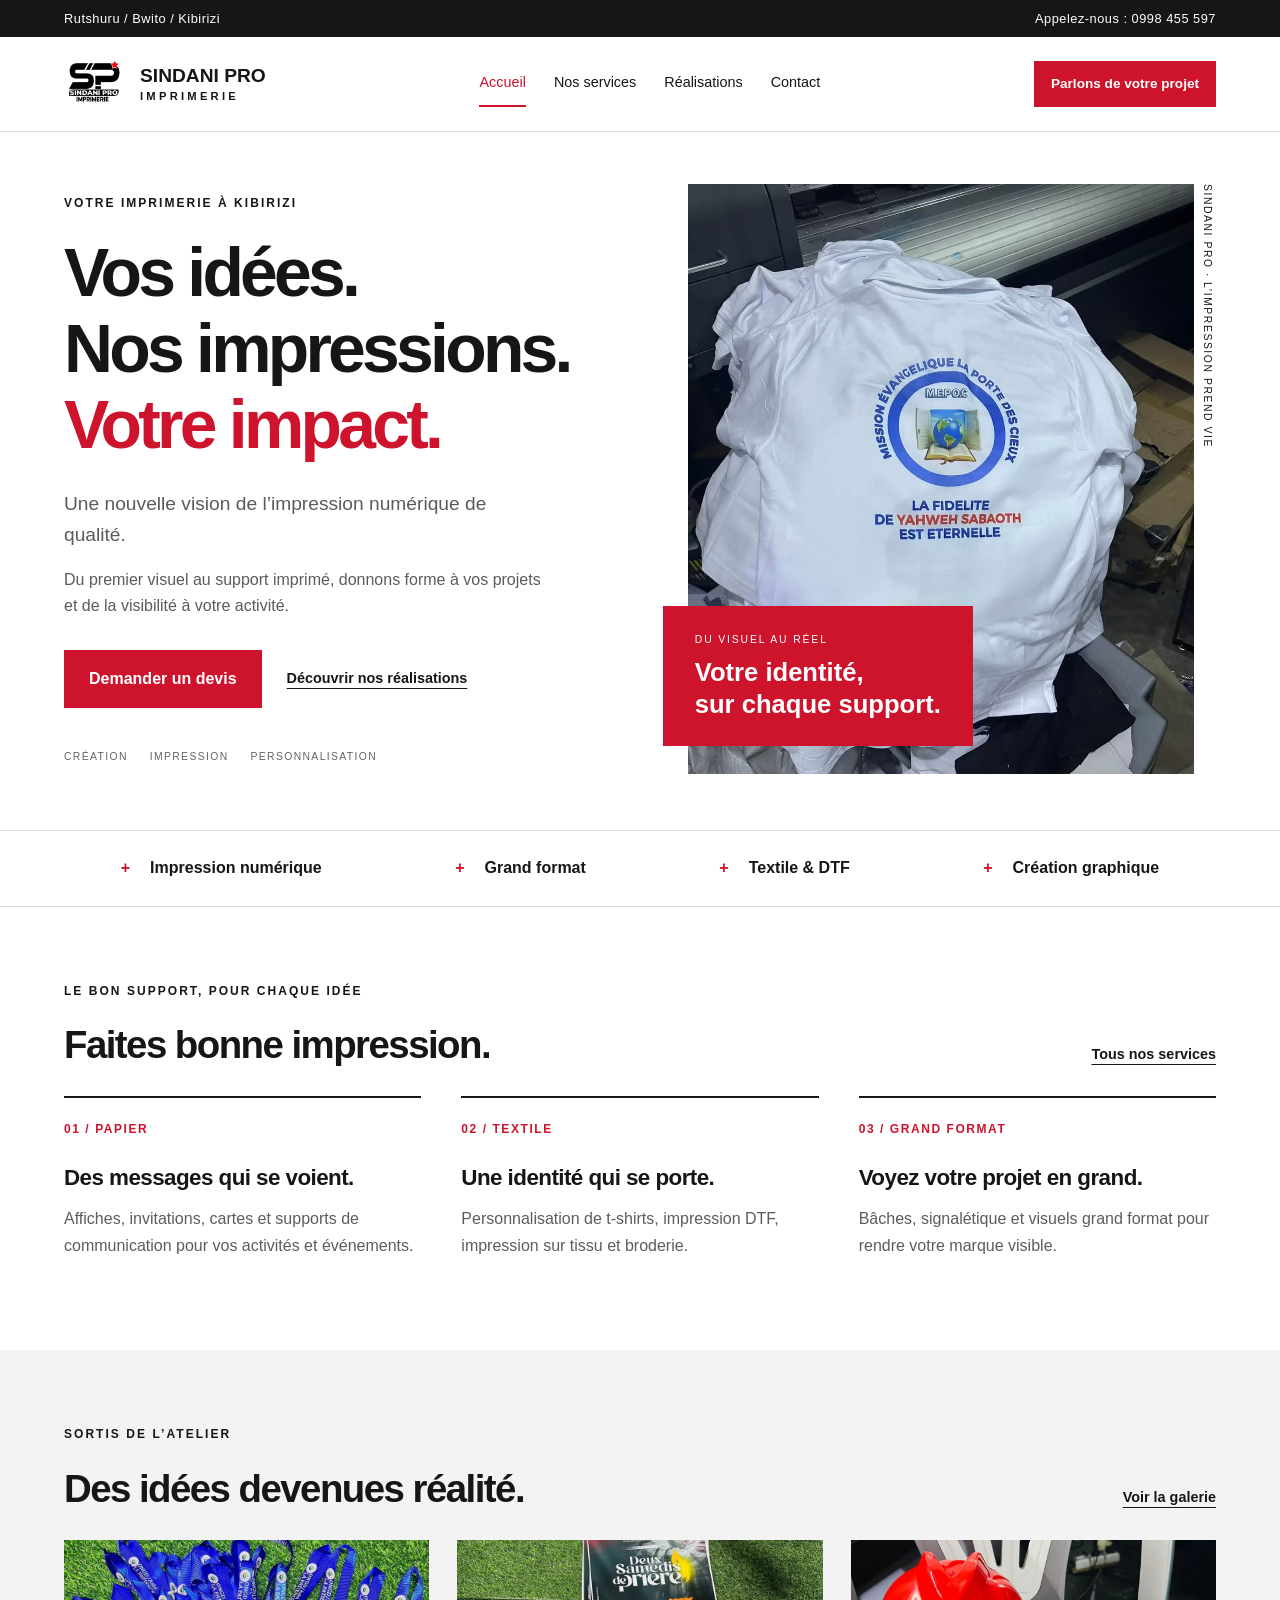
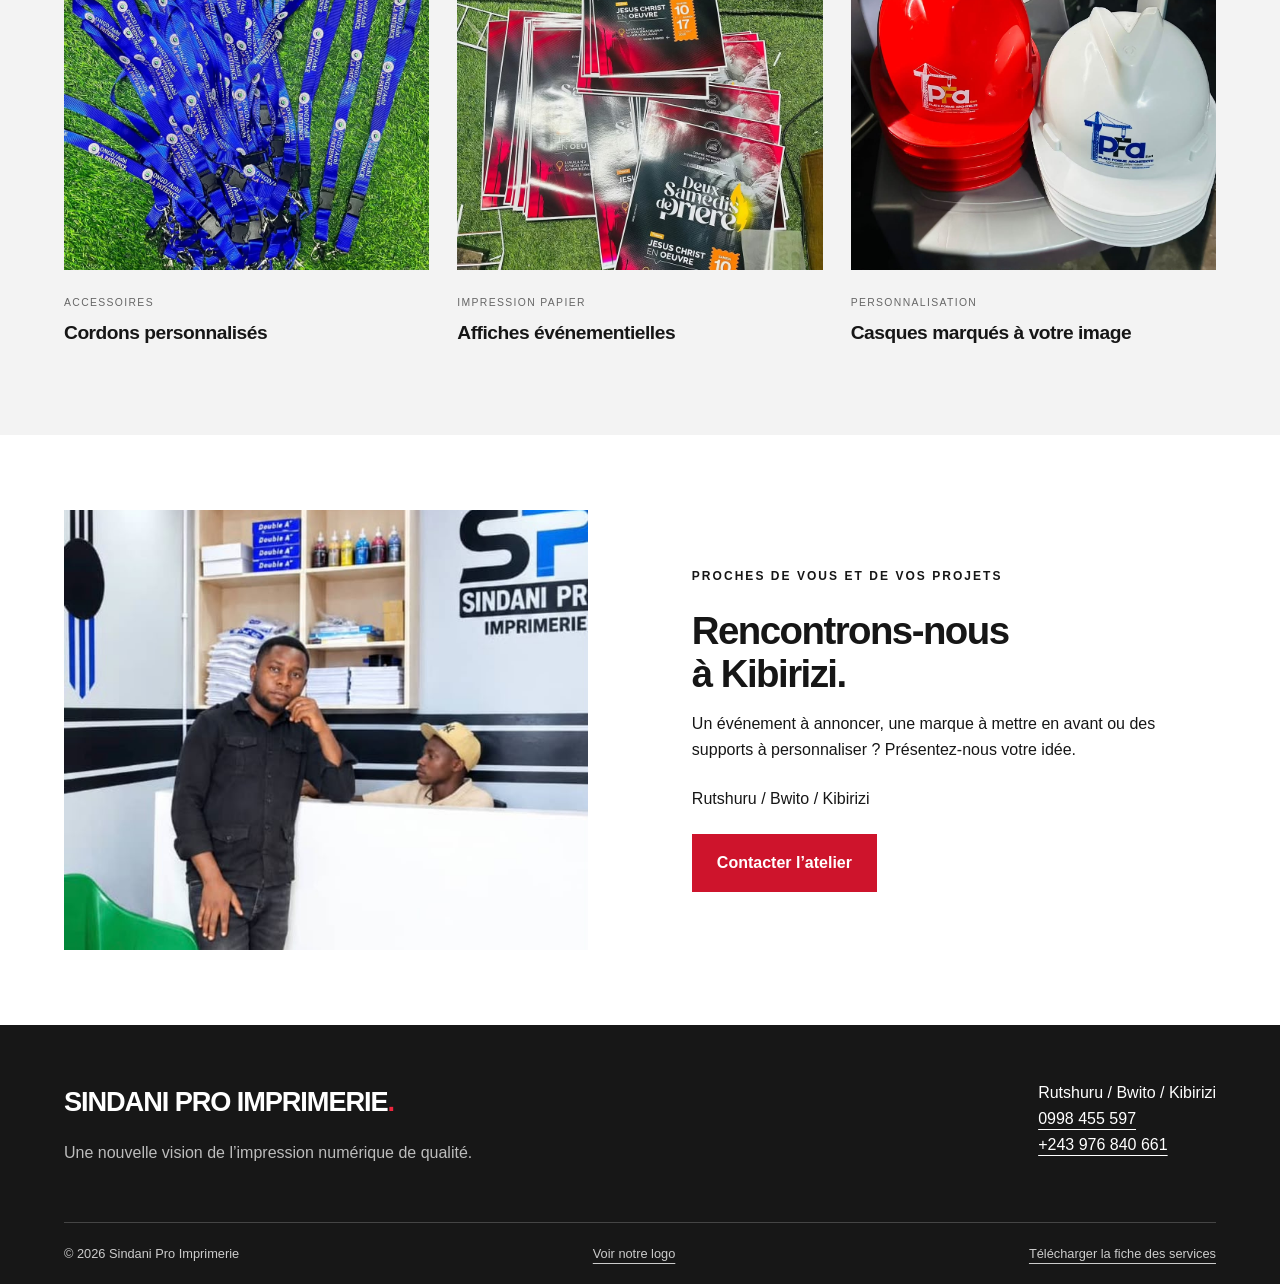
<file: index.html>
<!DOCTYPE html><html lang="fr"><head><meta charset="UTF-8"><meta name="viewport" content="width=device-width, initial-scale=1"><meta name="description" content="Sindani Pro Imprimerie à Kibirizi : impression numérique, grand format, textiles et objets personnalisés. Une nouvelle vision de l’impression numérique de qualité."><title>Accueil | Sindani Pro Imprimerie</title><link rel="icon" href="logo.jpg"><link rel="stylesheet" href="style.css"></head><body><a class="skip" href="#contenu">Aller au contenu</a><div class="topline"><span>Rutshuru / Bwito / Kibirizi</span><a href="tel:+243998455597">Appelez-nous : 0998 455 597</a></div><header class="header"><a class="brand" href="index.html" aria-label="Sindani Pro Imprimerie — Accueil"><img src="logo.jpg" alt="Logo Sindani Pro Imprimerie" width="80" height="80"><span>SINDANI PRO<small>IMPRIMERIE</small></span></a><nav aria-label="Navigation principale"><a href="index.html" aria-current="page">Accueil</a><a href="services.html" >Nos services</a><a href="realisations.html" >Réalisations</a><a href="contact.html" >Contact</a></nav><a class="button small" href="contact.html#devis">Parlons de votre projet</a></header><main id="contenu"><section class="hero"><div class="hero-copy"><p class="eyebrow">VOTRE IMPRIMERIE À KIBIRIZI</p><h1>Vos idées.<br>Nos impressions.<br><em>Votre impact.</em></h1><p class="lead">Une nouvelle vision de l’impression numérique de qualité.</p><p>Du premier visuel au support imprimé, donnons forme à vos projets et de la visibilité à votre activité.</p><div class="actions"><a class="button" href="contact.html#devis">Demander un devis</a><a class="text-link" href="realisations.html">Découvrir nos réalisations</a></div><div class="hero-note"><span>CRÉATION</span><span>IMPRESSION</span><span>PERSONNALISATION</span></div></div><div class="hero-visual"><img src="textiles.jpg" alt="T-shirts blancs personnalisés dans notre atelier" width="960" height="1280"><div class="image-label"><span>DU VISUEL AU RÉEL</span><strong>Votre identité,<br>sur chaque support.</strong></div><span class="vertical-label">SINDANI PRO · L’IMPRESSION PREND VIE</span></div></section><div class="service-strip"><span>Impression numérique</span><span>Grand format</span><span>Textile & DTF</span><span>Création graphique</span></div><section class="section"><div class="section-heading"><div><p class="eyebrow">LE BON SUPPORT, POUR CHAQUE IDÉE</p><h2>Faites bonne impression.</h2></div><a class="text-link" href="services.html">Tous nos services</a></div><div class="service-grid"><article><span class="number">01 / PAPIER</span><h3>Des messages qui se voient.</h3><p>Affiches, invitations, cartes et supports de communication pour vos activités et événements.</p></article><article><span class="number">02 / TEXTILE</span><h3>Une identité qui se porte.</h3><p>Personnalisation de t-shirts, impression DTF, impression sur tissu et broderie.</p></article><article><span class="number">03 / GRAND FORMAT</span><h3>Voyez votre projet en grand.</h3><p>Bâches, signalétique et visuels grand format pour rendre votre marque visible.</p></article></div></section><section class="section projects-section"><div class="section-heading"><div><p class="eyebrow">SORTIS DE L’ATELIER</p><h2>Des idées devenues réalité.</h2></div><a class="text-link" href="realisations.html">Voir la galerie</a></div><div class="gallery"><figure class="project"><a href="cordons.jpg" target="_blank" rel="noopener" aria-label="Agrandir : Cordons personnalisés"><img src="cordons.jpg" alt="Cordons personnalisés" loading="lazy" width="960" height="1280"></a><figcaption><span>ACCESSOIRES</span><h3>Cordons personnalisés</h3></figcaption></figure><figure class="project"><a href="affiches.jpg" target="_blank" rel="noopener" aria-label="Agrandir : Affiches événementielles"><img src="affiches.jpg" alt="Affiches événementielles" loading="lazy" width="960" height="1280"></a><figcaption><span>IMPRESSION PAPIER</span><h3>Affiches événementielles</h3></figcaption></figure><figure class="project"><a href="casques.jpg" target="_blank" rel="noopener" aria-label="Agrandir : Casques marqués à votre image"><img src="casques.jpg" alt="Casques marqués à votre image" loading="lazy" width="960" height="1280"></a><figcaption><span>PERSONNALISATION</span><h3>Casques marqués à votre image</h3></figcaption></figure></div></section><section class="atelier section"><img src="atelier.jpg" alt="Accueil de l’atelier Sindani Pro Imprimerie" loading="lazy" width="760" height="1280"><div><p class="eyebrow">PROCHES DE VOUS ET DE VOS PROJETS</p><h2>Rencontrons-nous<br>à Kibirizi.</h2><p>Un événement à annoncer, une marque à mettre en avant ou des supports à personnaliser ? Présentez-nous votre idée.</p><address>Rutshuru / Bwito / Kibirizi</address><a class="button" href="contact.html">Contacter l’atelier</a></div></section></main><footer><div class="footer-top"><div><strong>SINDANI PRO IMPRIMERIE<span class="red">.</span></strong><p>Une nouvelle vision de l’impression numérique de qualité.</p></div><address>Rutshuru / Bwito / Kibirizi<br><a href="tel:+243998455597">0998 455 597</a><br><a href="tel:+243976840661">+243 976 840 661</a></address></div><div class="footer-bottom"><span>© 2026 Sindani Pro Imprimerie</span><a href="logo.jpg">Voir notre logo</a><a href="fiche-services.txt" download>Télécharger la fiche des services</a></div></footer></body></html>
</file>
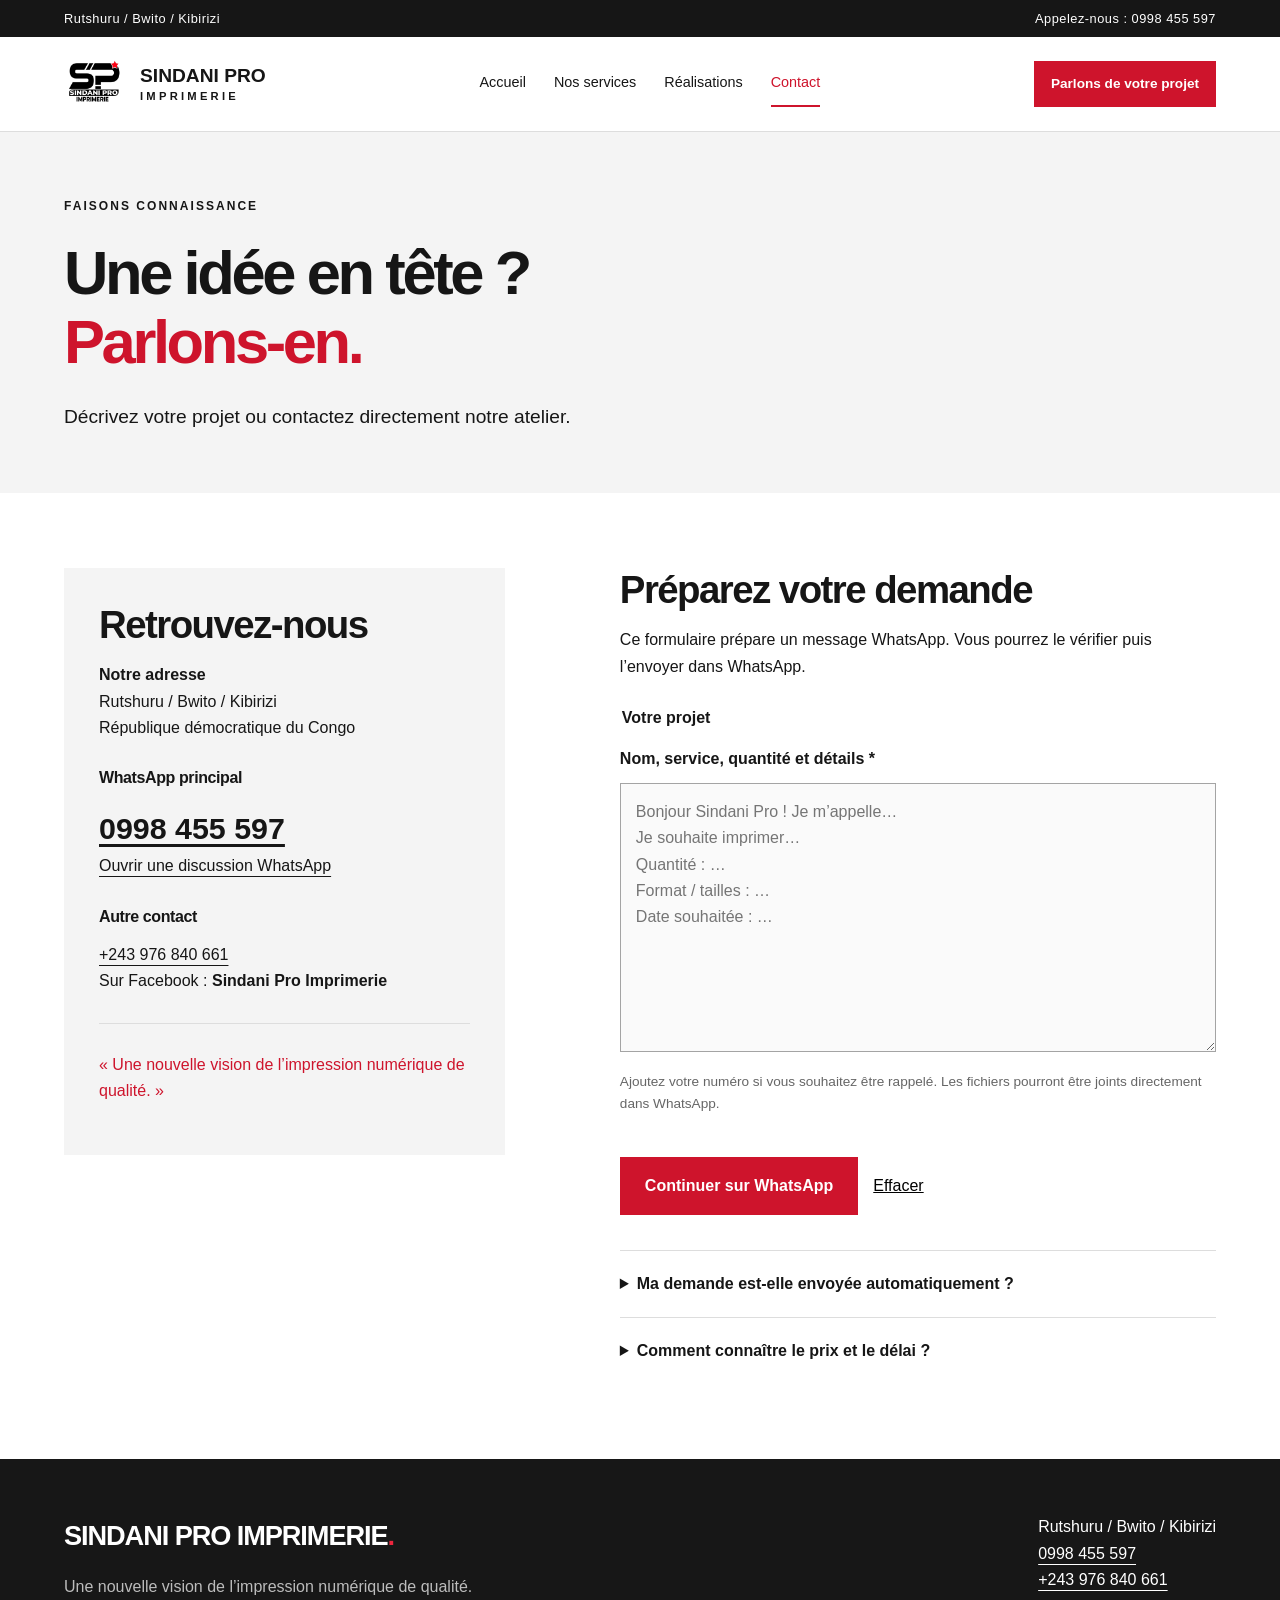
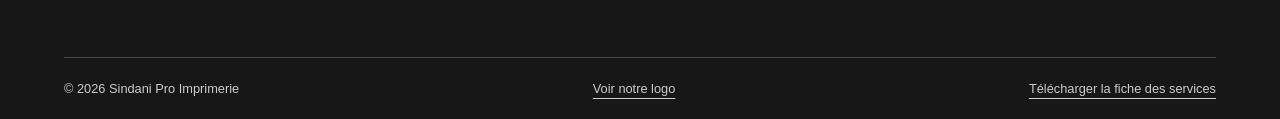
<file: contact.html>
<!DOCTYPE html><html lang="fr"><head><meta charset="UTF-8"><meta name="viewport" content="width=device-width, initial-scale=1"><meta name="description" content="Sindani Pro Imprimerie à Kibirizi : impression numérique, grand format, textiles et objets personnalisés. Une nouvelle vision de l’impression numérique de qualité."><title>Contact et devis | Sindani Pro Imprimerie</title><link rel="icon" href="logo.jpg"><link rel="stylesheet" href="style.css"></head><body><a class="skip" href="#contenu">Aller au contenu</a><div class="topline"><span>Rutshuru / Bwito / Kibirizi</span><a href="tel:+243998455597">Appelez-nous : 0998 455 597</a></div><header class="header"><a class="brand" href="index.html" aria-label="Sindani Pro Imprimerie — Accueil"><img src="logo.jpg" alt="Logo Sindani Pro Imprimerie" width="80" height="80"><span>SINDANI PRO<small>IMPRIMERIE</small></span></a><nav aria-label="Navigation principale"><a href="index.html" >Accueil</a><a href="services.html" >Nos services</a><a href="realisations.html" >Réalisations</a><a href="contact.html" aria-current="page">Contact</a></nav><a class="button small" href="contact.html#devis">Parlons de votre projet</a></header><main id="contenu"><section class="page-intro"><p class="eyebrow">FAISONS CONNAISSANCE</p><h1>Une idée en tête ?<br><em>Parlons-en.</em></h1><p class="lead">Décrivez votre projet ou contactez directement notre atelier.</p></section><section class="section contact-layout"><aside><h2>Retrouvez-nous</h2><address><strong>Notre adresse</strong><p>Rutshuru / Bwito / Kibirizi<br>République démocratique du Congo</p></address><h3>WhatsApp principal</h3><a class="contact-number" href="https://wa.me/243998455597">0998 455 597</a><p><a href="https://wa.me/243998455597">Ouvrir une discussion WhatsApp</a></p><h3>Autre contact</h3><a href="https://wa.me/243976840661">+243 976 840 661</a><p>Sur Facebook : <strong>Sindani Pro Imprimerie</strong></p><hr><p><em>« Une nouvelle vision de l’impression numérique de qualité. »</em></p></aside><div id="devis"><h2>Préparez votre demande</h2><p>Ce formulaire prépare un message WhatsApp. Vous pourrez le vérifier puis l’envoyer dans WhatsApp.</p><form action="https://wa.me/243998455597" method="get"><fieldset><legend>Votre projet</legend><label for="message">Nom, service, quantité et détails <span aria-hidden="true">*</span></label><textarea id="message" name="text" rows="9" required minlength="10" placeholder="Bonjour Sindani Pro ! Je m’appelle…&#10;Je souhaite imprimer…&#10;Quantité : …&#10;Format / tailles : …&#10;Date souhaitée : …"></textarea><p class="hint">Ajoutez votre numéro si vous souhaitez être rappelé. Les fichiers pourront être joints directement dans WhatsApp.</p></fieldset><button class="button" type="submit">Continuer sur WhatsApp</button><button class="reset" type="reset">Effacer</button></form><details><summary>Ma demande est-elle envoyée automatiquement ?</summary><p>Non. Vous devez appuyer sur « Envoyer » dans WhatsApp. Aucun message n’est enregistré par ce site.</p></details><details><summary>Comment connaître le prix et le délai ?</summary><p>Ils dépendent du support, des dimensions et de la quantité. Contactez l’atelier pour obtenir un devis adapté.</p></details></div></section></main><footer><div class="footer-top"><div><strong>SINDANI PRO IMPRIMERIE<span class="red">.</span></strong><p>Une nouvelle vision de l’impression numérique de qualité.</p></div><address>Rutshuru / Bwito / Kibirizi<br><a href="tel:+243998455597">0998 455 597</a><br><a href="tel:+243976840661">+243 976 840 661</a></address></div><div class="footer-bottom"><span>© 2026 Sindani Pro Imprimerie</span><a href="logo.jpg">Voir notre logo</a><a href="fiche-services.txt" download>Télécharger la fiche des services</a></div></footer></body></html>
</file>
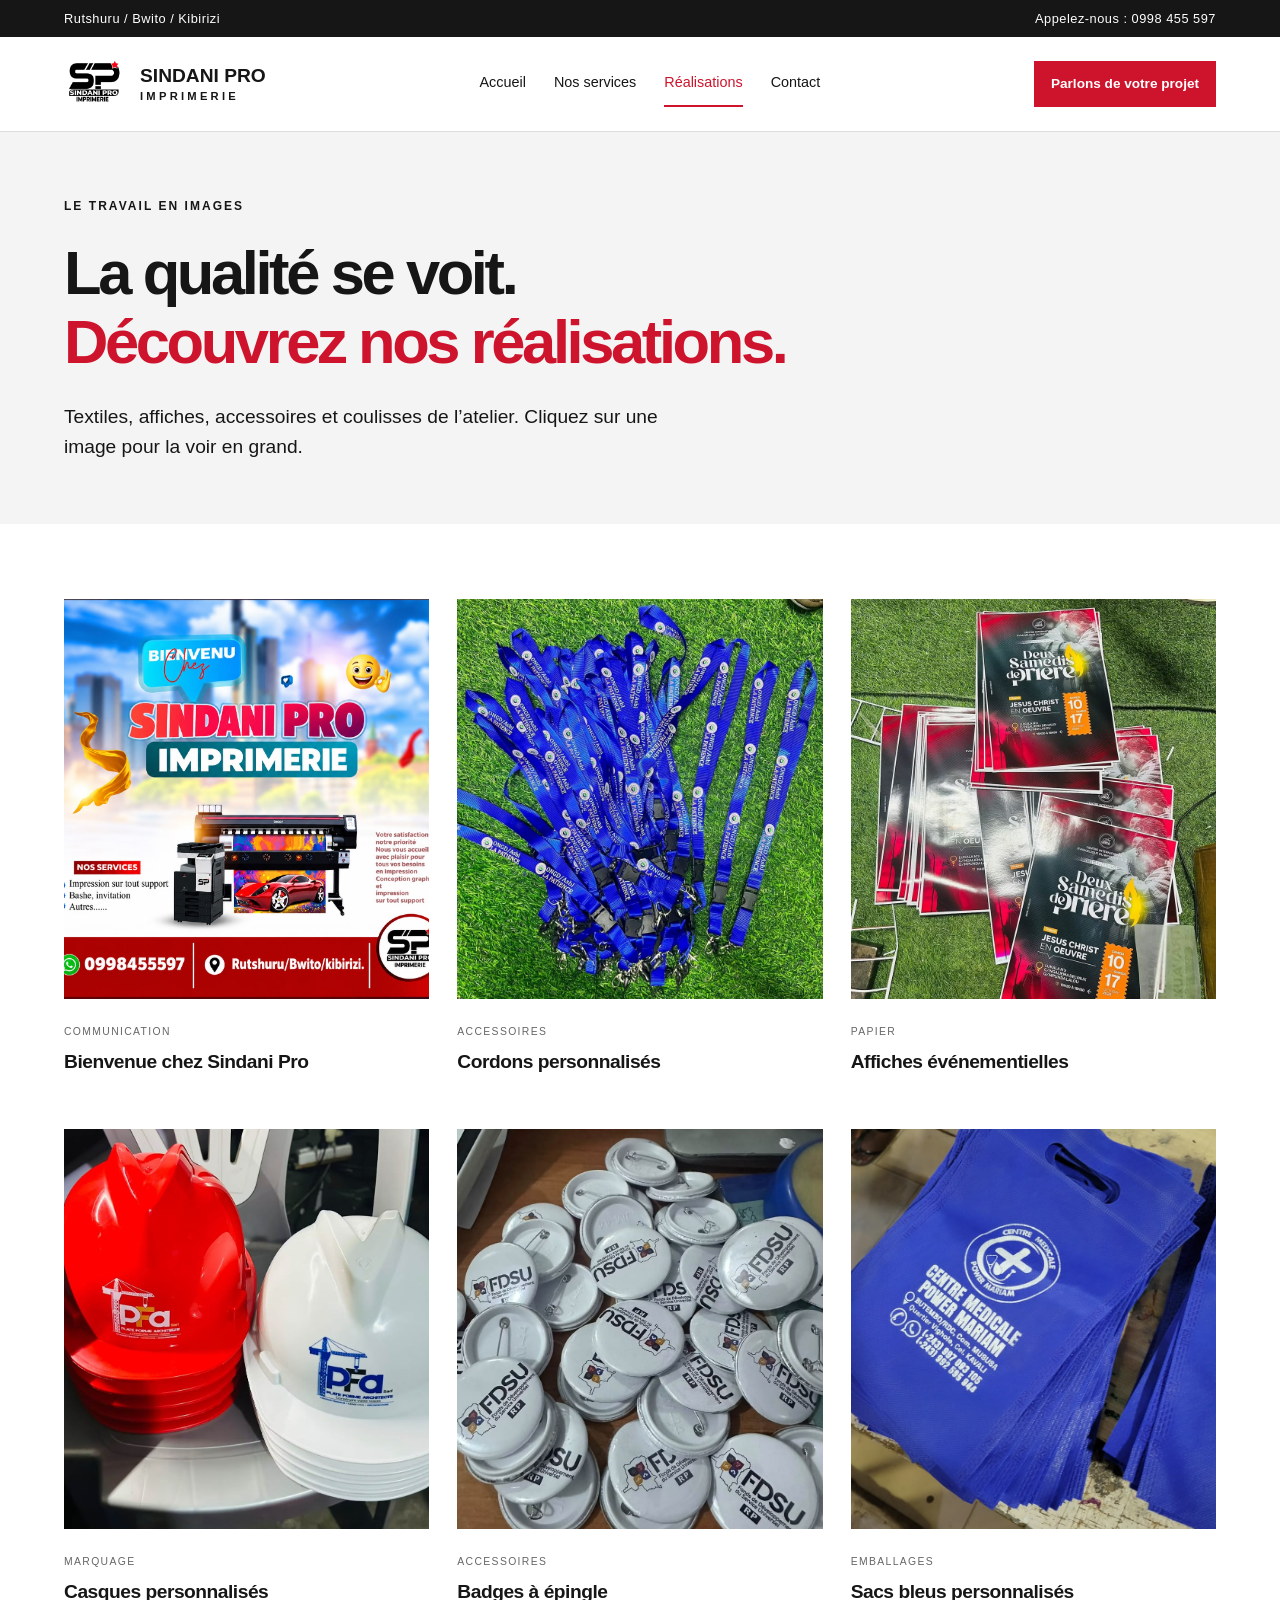
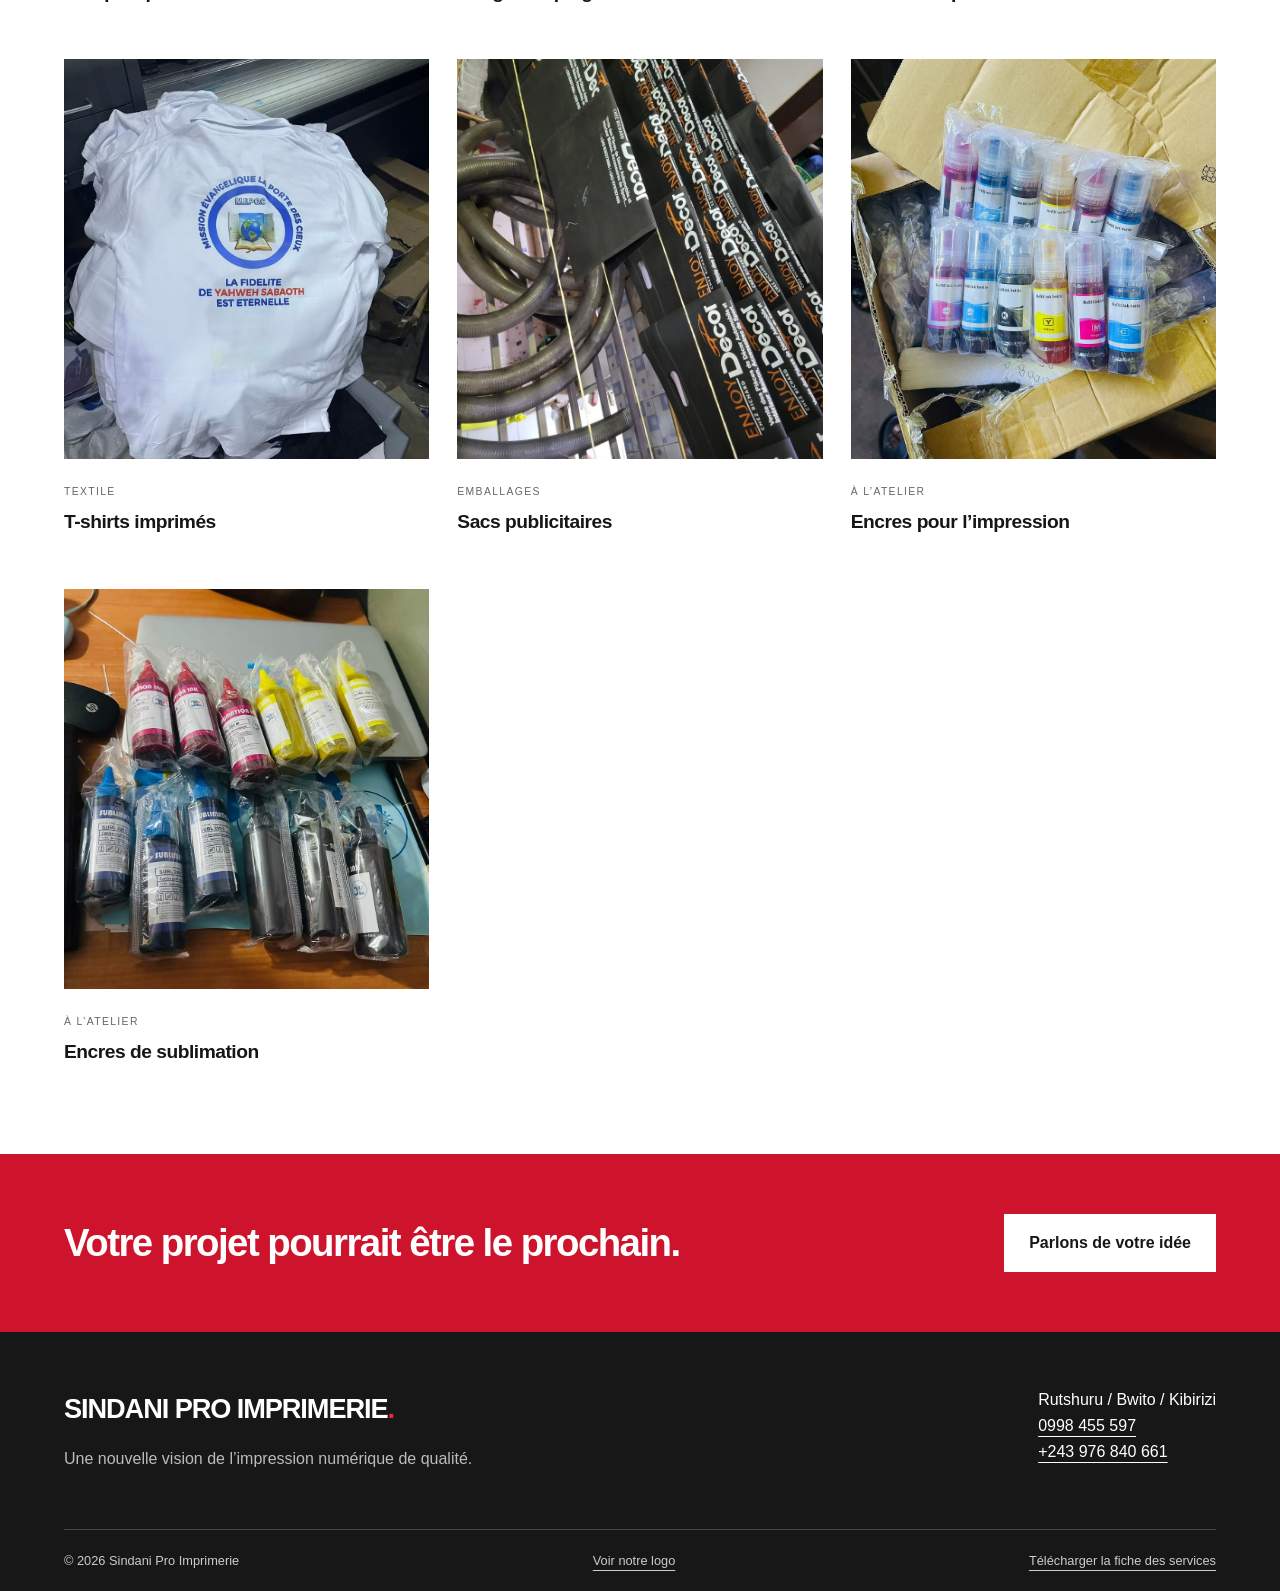
<file: realisations.html>
<!DOCTYPE html><html lang="fr"><head><meta charset="UTF-8"><meta name="viewport" content="width=device-width, initial-scale=1"><meta name="description" content="Sindani Pro Imprimerie à Kibirizi : impression numérique, grand format, textiles et objets personnalisés. Une nouvelle vision de l’impression numérique de qualité."><title>Nos réalisations | Sindani Pro Imprimerie</title><link rel="icon" href="logo.jpg"><link rel="stylesheet" href="style.css"></head><body><a class="skip" href="#contenu">Aller au contenu</a><div class="topline"><span>Rutshuru / Bwito / Kibirizi</span><a href="tel:+243998455597">Appelez-nous : 0998 455 597</a></div><header class="header"><a class="brand" href="index.html" aria-label="Sindani Pro Imprimerie — Accueil"><img src="logo.jpg" alt="Logo Sindani Pro Imprimerie" width="80" height="80"><span>SINDANI PRO<small>IMPRIMERIE</small></span></a><nav aria-label="Navigation principale"><a href="index.html" >Accueil</a><a href="services.html" >Nos services</a><a href="realisations.html" aria-current="page">Réalisations</a><a href="contact.html" >Contact</a></nav><a class="button small" href="contact.html#devis">Parlons de votre projet</a></header><main id="contenu"><section class="page-intro"><p class="eyebrow">LE TRAVAIL EN IMAGES</p><h1>La qualité se voit.<br><em>Découvrez nos réalisations.</em></h1><p class="lead">Textiles, affiches, accessoires et coulisses de l’atelier. Cliquez sur une image pour la voir en grand.</p></section><section class="section gallery portfolio"><figure class="project"><a href="bienvenue.jpg" target="_blank" rel="noopener" aria-label="Agrandir : Bienvenue chez Sindani Pro"><img src="bienvenue.jpg" alt="Bienvenue chez Sindani Pro" loading="lazy" width="960" height="1280"></a><figcaption><span>COMMUNICATION</span><h3>Bienvenue chez Sindani Pro</h3></figcaption></figure><figure class="project"><a href="cordons.jpg" target="_blank" rel="noopener" aria-label="Agrandir : Cordons personnalisés"><img src="cordons.jpg" alt="Cordons personnalisés" loading="lazy" width="960" height="1280"></a><figcaption><span>ACCESSOIRES</span><h3>Cordons personnalisés</h3></figcaption></figure><figure class="project"><a href="affiches.jpg" target="_blank" rel="noopener" aria-label="Agrandir : Affiches événementielles"><img src="affiches.jpg" alt="Affiches événementielles" loading="lazy" width="960" height="1280"></a><figcaption><span>PAPIER</span><h3>Affiches événementielles</h3></figcaption></figure><figure class="project"><a href="casques.jpg" target="_blank" rel="noopener" aria-label="Agrandir : Casques personnalisés"><img src="casques.jpg" alt="Casques personnalisés" loading="lazy" width="960" height="1280"></a><figcaption><span>MARQUAGE</span><h3>Casques personnalisés</h3></figcaption></figure><figure class="project"><a href="badges.jpg" target="_blank" rel="noopener" aria-label="Agrandir : Badges à épingle"><img src="badges.jpg" alt="Badges à épingle" loading="lazy" width="960" height="1280"></a><figcaption><span>ACCESSOIRES</span><h3>Badges à épingle</h3></figcaption></figure><figure class="project"><a href="sacs-bleus.jpg" target="_blank" rel="noopener" aria-label="Agrandir : Sacs bleus personnalisés"><img src="sacs-bleus.jpg" alt="Sacs bleus personnalisés" loading="lazy" width="960" height="1280"></a><figcaption><span>EMBALLAGES</span><h3>Sacs bleus personnalisés</h3></figcaption></figure><figure class="project"><a href="textiles.jpg" target="_blank" rel="noopener" aria-label="Agrandir : T-shirts imprimés"><img src="textiles.jpg" alt="T-shirts imprimés" loading="lazy" width="960" height="1280"></a><figcaption><span>TEXTILE</span><h3>T-shirts imprimés</h3></figcaption></figure><figure class="project"><a href="sacs-noirs.jpg" target="_blank" rel="noopener" aria-label="Agrandir : Sacs publicitaires"><img src="sacs-noirs.jpg" alt="Sacs publicitaires" loading="lazy" width="960" height="1280"></a><figcaption><span>EMBALLAGES</span><h3>Sacs publicitaires</h3></figcaption></figure><figure class="project"><a href="encres.jpg" target="_blank" rel="noopener" aria-label="Agrandir : Encres pour l’impression"><img src="encres.jpg" alt="Encres pour l’impression" loading="lazy" width="960" height="1280"></a><figcaption><span>À L’ATELIER</span><h3>Encres pour l’impression</h3></figcaption></figure><figure class="project"><a href="sublimation.jpg" target="_blank" rel="noopener" aria-label="Agrandir : Encres de sublimation"><img src="sublimation.jpg" alt="Encres de sublimation" loading="lazy" width="960" height="1280"></a><figcaption><span>À L’ATELIER</span><h3>Encres de sublimation</h3></figcaption></figure></section><section class="cta"><h2>Votre projet pourrait être le prochain.</h2><a class="button light" href="contact.html#devis">Parlons de votre idée</a></section></main><footer><div class="footer-top"><div><strong>SINDANI PRO IMPRIMERIE<span class="red">.</span></strong><p>Une nouvelle vision de l’impression numérique de qualité.</p></div><address>Rutshuru / Bwito / Kibirizi<br><a href="tel:+243998455597">0998 455 597</a><br><a href="tel:+243976840661">+243 976 840 661</a></address></div><div class="footer-bottom"><span>© 2026 Sindani Pro Imprimerie</span><a href="logo.jpg">Voir notre logo</a><a href="fiche-services.txt" download>Télécharger la fiche des services</a></div></footer></body></html>
</file>
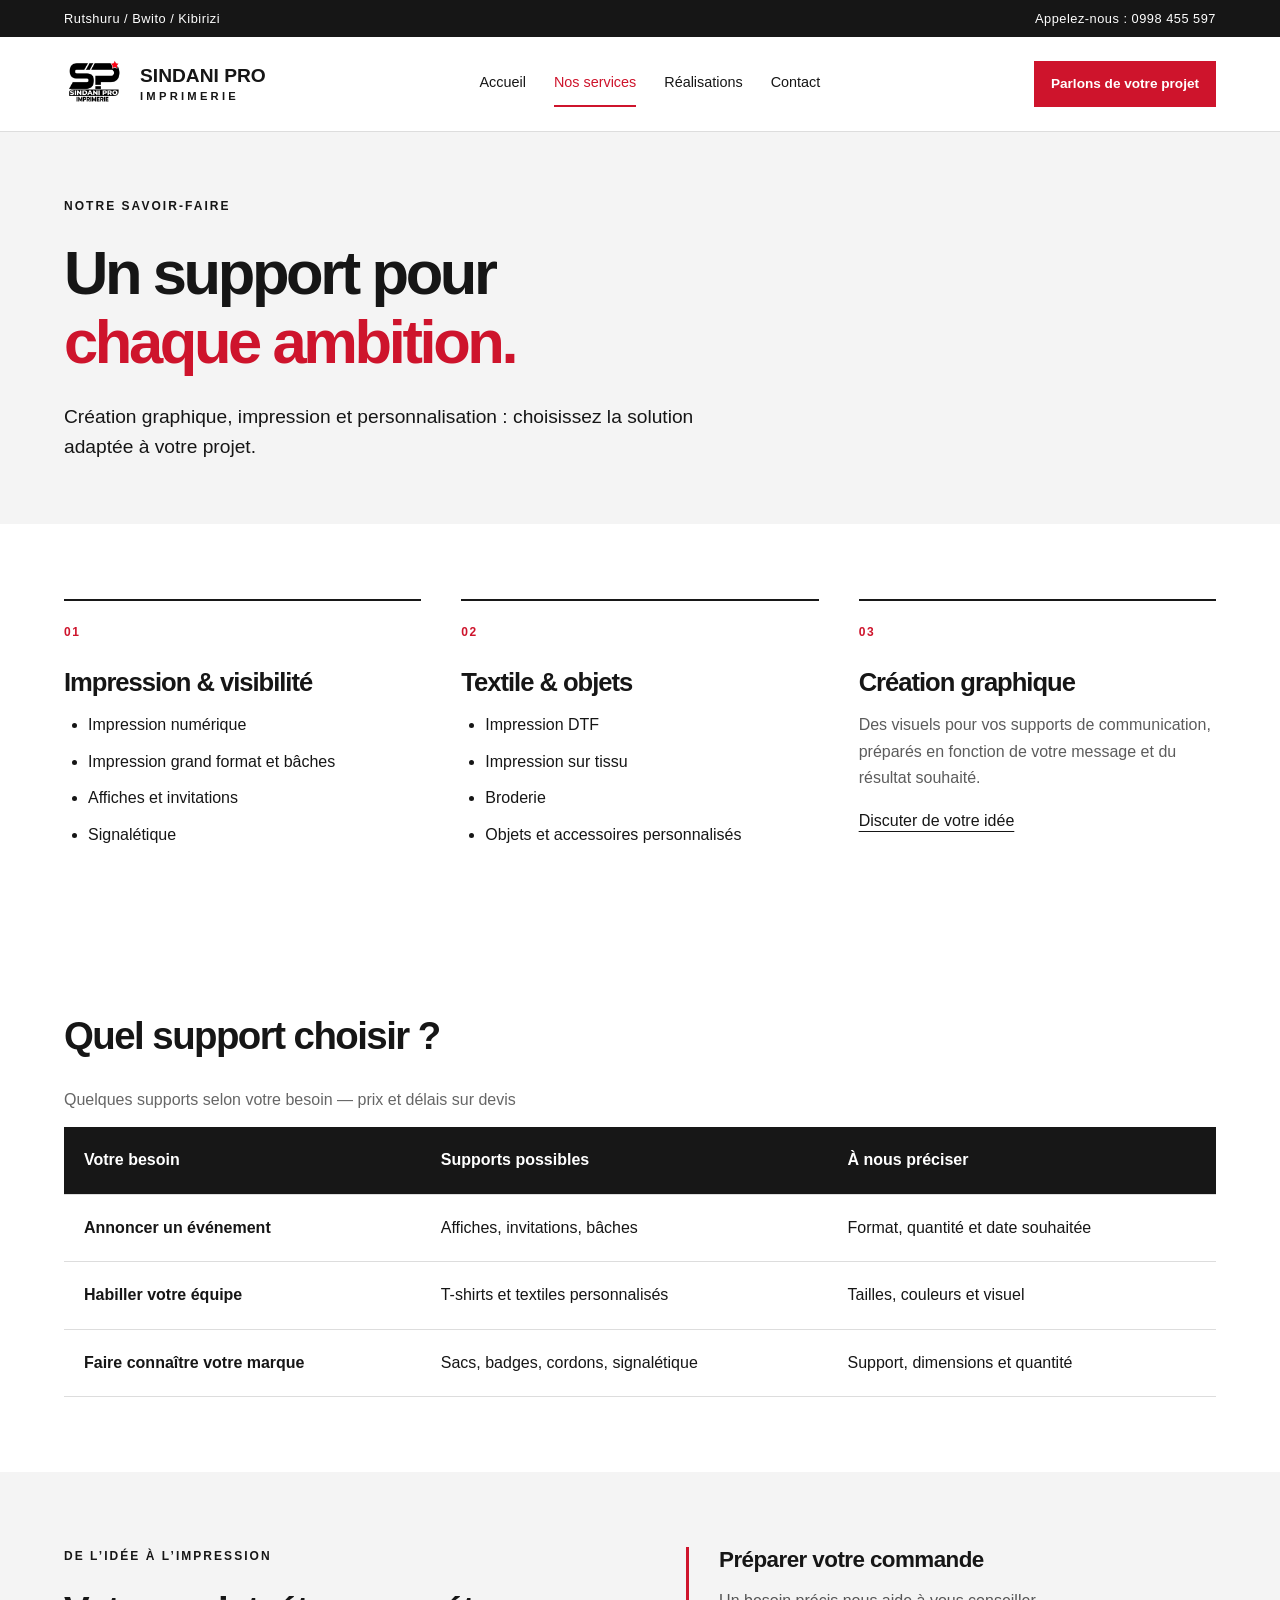
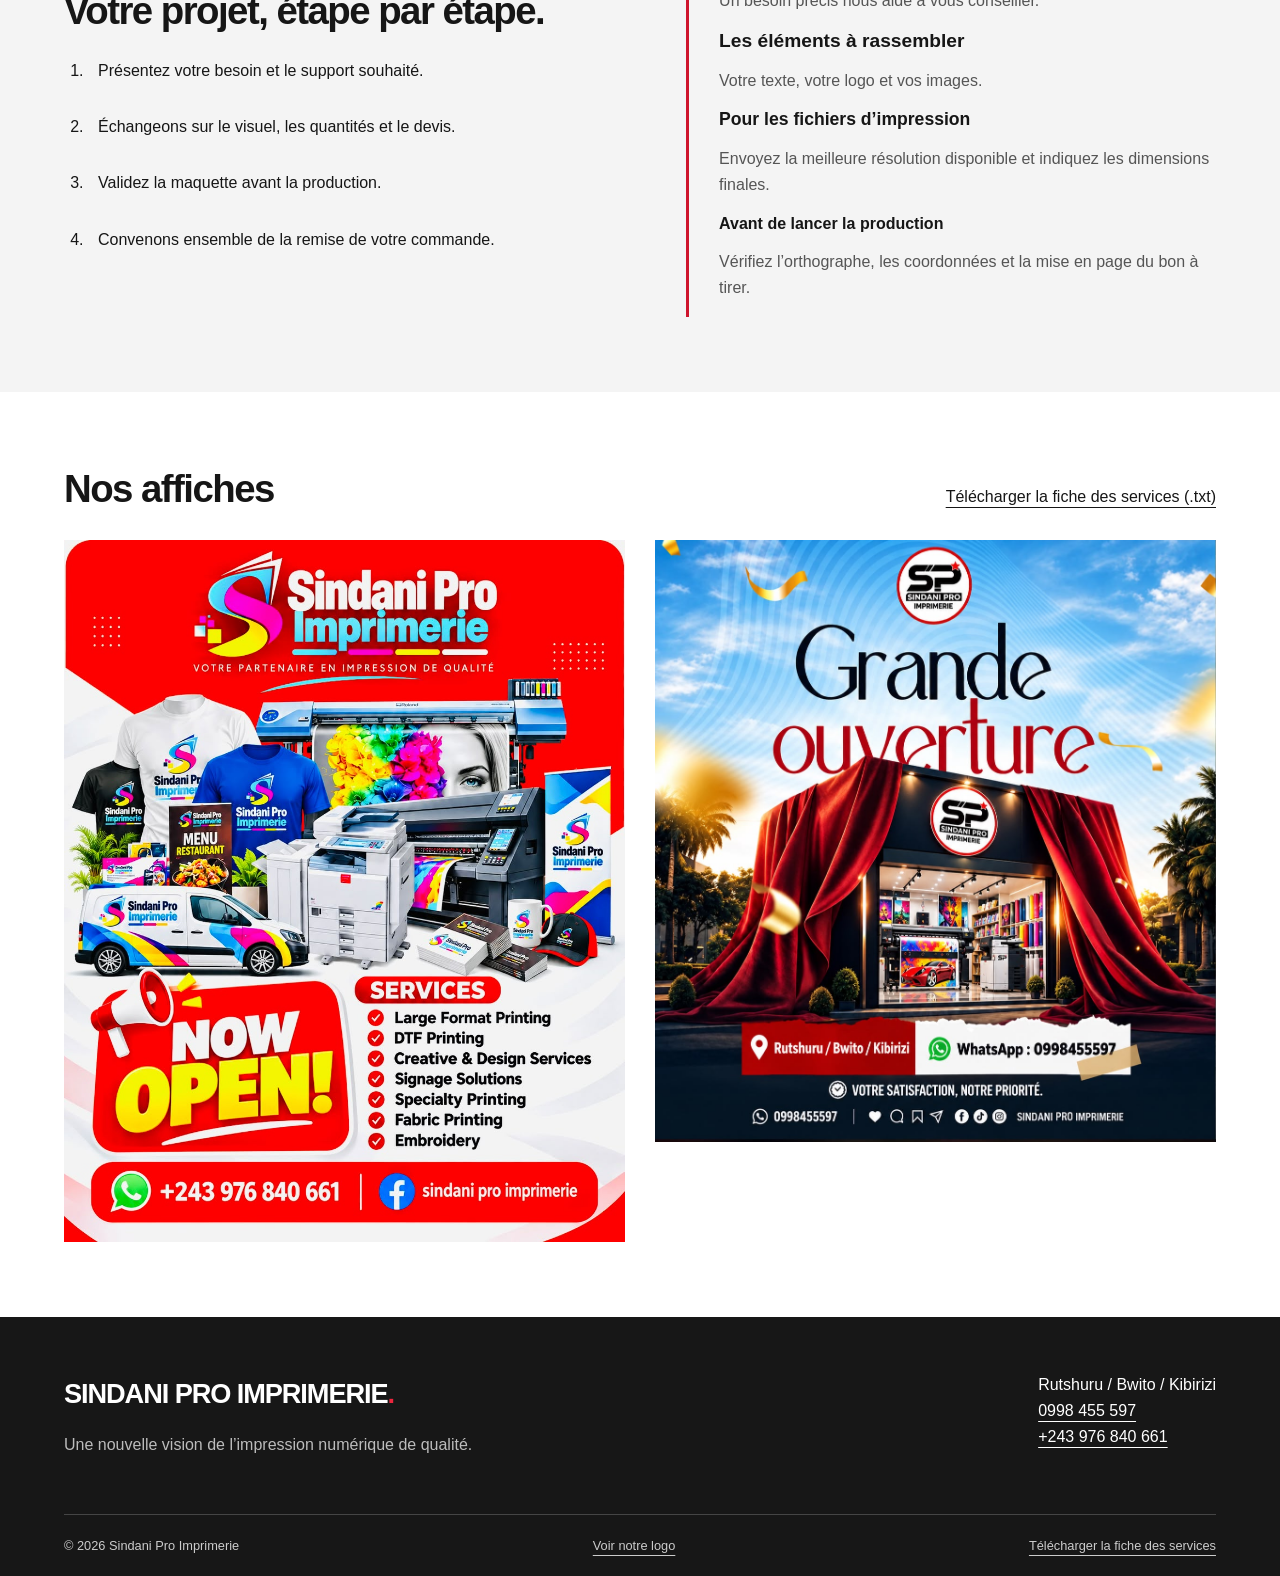
<file: services.html>
<!DOCTYPE html><html lang="fr"><head><meta charset="UTF-8"><meta name="viewport" content="width=device-width, initial-scale=1"><meta name="description" content="Sindani Pro Imprimerie à Kibirizi : impression numérique, grand format, textiles et objets personnalisés. Une nouvelle vision de l’impression numérique de qualité."><title>Nos services | Sindani Pro Imprimerie</title><link rel="icon" href="logo.jpg"><link rel="stylesheet" href="style.css"></head><body><a class="skip" href="#contenu">Aller au contenu</a><div class="topline"><span>Rutshuru / Bwito / Kibirizi</span><a href="tel:+243998455597">Appelez-nous : 0998 455 597</a></div><header class="header"><a class="brand" href="index.html" aria-label="Sindani Pro Imprimerie — Accueil"><img src="logo.jpg" alt="Logo Sindani Pro Imprimerie" width="80" height="80"><span>SINDANI PRO<small>IMPRIMERIE</small></span></a><nav aria-label="Navigation principale"><a href="index.html" >Accueil</a><a href="services.html" aria-current="page">Nos services</a><a href="realisations.html" >Réalisations</a><a href="contact.html" >Contact</a></nav><a class="button small" href="contact.html#devis">Parlons de votre projet</a></header><main id="contenu"><section class="page-intro"><p class="eyebrow">NOTRE SAVOIR-FAIRE</p><h1>Un support pour<br><em>chaque ambition.</em></h1><p class="lead">Création graphique, impression et personnalisation : choisissez la solution adaptée à votre projet.</p></section><section class="section service-grid"><article><span class="number">01</span><h2>Impression & visibilité</h2><ul><li>Impression numérique</li><li>Impression grand format et bâches</li><li>Affiches et invitations</li><li>Signalétique</li></ul></article><article><span class="number">02</span><h2>Textile & objets</h2><ul><li>Impression DTF</li><li>Impression sur tissu</li><li>Broderie</li><li>Objets et accessoires personnalisés</li></ul></article><article><span class="number">03</span><h2>Création graphique</h2><p>Des visuels pour vos supports de communication, préparés en fonction de votre message et du résultat souhaité.</p><a href="contact.html#devis">Discuter de votre idée</a></article></section><section class="section"><h2>Quel support choisir ?</h2><div class="table-wrap"><table><caption>Quelques supports selon votre besoin — prix et délais sur devis</caption><thead><tr><th scope="col">Votre besoin</th><th scope="col">Supports possibles</th><th scope="col">À nous préciser</th></tr></thead><tbody><tr><th scope="row">Annoncer un événement</th><td>Affiches, invitations, bâches</td><td>Format, quantité et date souhaitée</td></tr><tr><th scope="row">Habiller votre équipe</th><td>T-shirts et textiles personnalisés</td><td>Tailles, couleurs et visuel</td></tr><tr><th scope="row">Faire connaître votre marque</th><td>Sacs, badges, cordons, signalétique</td><td>Support, dimensions et quantité</td></tr></tbody></table></div></section><section class="section guide"><div><p class="eyebrow">DE L’IDÉE À L’IMPRESSION</p><h2>Votre projet, étape par étape.</h2><ol><li>Présentez votre besoin et le support souhaité.</li><li>Échangeons sur le visuel, les quantités et le devis.</li><li>Validez la maquette avant la production.</li><li>Convenons ensemble de la remise de votre commande.</li></ol></div><article class="guide-note"><h3>Préparer votre commande</h3><p>Un besoin précis nous aide à vous conseiller.</p><h4>Les éléments à rassembler</h4><p>Votre texte, votre logo et vos images.</p><h5>Pour les fichiers d’impression</h5><p>Envoyez la meilleure résolution disponible et indiquez les dimensions finales.</p><h6>Avant de lancer la production</h6><p>Vérifiez l’orthographe, les coordonnées et la mise en page du bon à tirer.</p></article></section><section class="section"><div class="section-heading"><h2>Nos affiches</h2><a href="fiche-services.txt" download>Télécharger la fiche des services (.txt)</a></div><div class="posters"><a href="services.jpg"><img src="services.jpg" alt="Affiche présentant les services de Sindani Pro" loading="lazy"></a><a href="ouverture.jpg"><img src="ouverture.jpg" alt="Affiche de grande ouverture à Kibirizi" loading="lazy"></a></div></section></main><footer><div class="footer-top"><div><strong>SINDANI PRO IMPRIMERIE<span class="red">.</span></strong><p>Une nouvelle vision de l’impression numérique de qualité.</p></div><address>Rutshuru / Bwito / Kibirizi<br><a href="tel:+243998455597">0998 455 597</a><br><a href="tel:+243976840661">+243 976 840 661</a></address></div><div class="footer-bottom"><span>© 2026 Sindani Pro Imprimerie</span><a href="logo.jpg">Voir notre logo</a><a href="fiche-services.txt" download>Télécharger la fiche des services</a></div></footer></body></html>
</file>
<file: style.css>
*{box-sizing:border-box}html{scroll-behavior:smooth}body{margin:0;color:#161616;background:#fff;font-family:Arial,Helvetica,sans-serif;font-size:16px;line-height:1.65}a{color:inherit;text-underline-offset:5px}img{max-width:100%;display:block}h1,h2,h3,h4,h5,h6,p{margin:0 0 1rem}h1,h2,h3,h4,h5,h6{line-height:1.12}h1{font-size:clamp(2.6rem,5.3vw,5.6rem);letter-spacing:-.055em;font-weight:800}h2{font-size:clamp(1.8rem,3vw,3rem);letter-spacing:-.04em}h3{font-size:1.4rem;letter-spacing:-.025em}h4{font-size:1.2rem}h5{font-size:1.1rem}h6{font-size:1rem}em{color:#ce142c;font-style:normal}address{font-style:normal}.topline{background:#161616;color:white;display:flex;justify-content:space-between;padding:8px 5%;font-size:.8rem;letter-spacing:.04em}.topline a{text-decoration:none}.header{display:flex;align-items:center;justify-content:space-between;gap:24px;padding:14px 5%;border-bottom:1px solid #ddd;background:white}.brand{display:flex;align-items:center;text-decoration:none;gap:10px;flex-shrink:0}.brand img{width:66px;height:66px;object-fit:contain}.brand span{font-weight:900;font-size:1.2rem;line-height:1.3}.brand small{display:block;font-size:.7rem;letter-spacing:.29em}nav{display:flex;gap:28px}nav a{text-decoration:none;font-size:.9rem;padding:10px 0}nav a[aria-current]{color:#ce142c;border-bottom:2px solid #ce142c}.button{display:inline-block;padding:16px 24px;background:#ce142c;color:#fff;border:1px solid #ce142c;text-decoration:none;font-weight:700;font-size:1rem;cursor:pointer;line-height:1.5}.button:hover{background:#a60920}.small{font-size:.85rem;padding:12px 16px}.hero{display:grid;grid-template-columns:1.05fr 1fr;padding:52px 5% 56px;gap:6%;align-items:center}.eyebrow{font-size:.75rem;letter-spacing:.17em;font-weight:700;margin-bottom:22px}.hero-copy>p:not(.eyebrow){max-width:480px;color:#5b5b5b}.lead{font-size:1.2rem;line-height:1.6;max-width:640px}.hero h1{margin-bottom:26px}.actions{display:flex;align-items:center;gap:25px;margin:30px 0}.text-link{font-size:.9rem;font-weight:700}.hero-note{display:flex;gap:22px;margin-top:40px;font-size:.65rem;letter-spacing:.13em;color:#646464}.hero-visual{position:relative;padding-right:22px}.hero-visual>img{height:590px;width:100%;object-fit:cover;object-position:center 58%}.image-label{position:absolute;left:-25px;bottom:28px;background:#ce142c;color:white;padding:25px 32px}.image-label span{display:block;font-size:.65rem;letter-spacing:.18em;margin-bottom:10px}.image-label strong{font-size:1.6rem;line-height:1.1}.vertical-label{position:absolute;right:0;top:0;writing-mode:vertical-rl;font-size:.65rem;letter-spacing:.15em}.service-strip{display:flex;justify-content:space-around;gap:20px;padding:24px 5%;border-top:1px solid #ddd;border-bottom:1px solid #ddd;font-size:1rem;font-weight:700}.service-strip span:before{content:'+';color:#ce142c;margin-right:20px}.section{padding:75px 5%}.section-heading{display:flex;justify-content:space-between;gap:20px;align-items:end;margin-bottom:30px}.section-heading h2{margin:0}.service-grid{display:grid;grid-template-columns:repeat(3,1fr);gap:40px}.service-grid article{border-top:2px solid #181818;padding-top:22px}.number{font-size:.75rem;color:#ce142c;font-weight:700;letter-spacing:.13em;display:block;margin-bottom:25px}.service-grid h2{font-size:1.6rem}.service-grid p{color:#5c5c5c}.projects-section{background:#f3f3f3}.gallery{display:grid;grid-template-columns:repeat(3,1fr);gap:28px}.project{margin:0;min-width:0}.project img{width:100%;height:330px;object-fit:cover;transition:filter .2s}.project a:hover img{filter:brightness(.85)}figcaption{padding-top:18px}figcaption span{font-size:.65rem;letter-spacing:.13em;color:#666}figcaption h3{font-size:1.2rem;margin-top:8px}.atelier{display:grid;grid-template-columns:1fr 1fr;gap:9%;align-items:center}.atelier img{height:440px;width:100%;object-fit:cover;object-position:center 42%}.atelier address{margin:22px 0}.atelier p{max-width:500px}footer{background:#171717;color:white;padding:55px 5% 20px}.footer-top{display:flex;justify-content:space-between;gap:40px;padding-bottom:40px}.footer-top strong{font-size:1.7rem;letter-spacing:-.04em}.red{color:#ed263e}.footer-top p{max-width:430px;color:#bcbcbc;margin-top:15px}.footer-bottom{display:flex;gap:28px;justify-content:space-between;border-top:1px solid #454545;padding-top:20px;font-size:.8rem;color:#ccc}.page-intro{padding:65px 5% 45px;background:#f4f4f4}.page-intro h1{font-size:clamp(2.5rem,4.8vw,4.9rem)}.page-intro .lead{margin-top:25px}.table-wrap{overflow:auto}table{border-collapse:collapse;width:100%;text-align:left}caption{text-align:left;margin:14px 0;color:#666}th,td{padding:20px;border-bottom:1px solid #ddd}thead{background:#171717;color:white}tbody th{font-weight:600}ul,ol{padding-left:24px}li{margin-bottom:10px}.guide{background:#f4f4f4;display:grid;grid-template-columns:1fr 1fr;gap:8%}.guide li{padding:10px}.guide-note{border-left:3px solid #ce142c;padding-left:30px}.guide-note p{color:#555}.posters{display:grid;grid-template-columns:1fr 1fr;gap:30px;align-items:start}.posters img{width:100%;height:auto}.portfolio{row-gap:40px}.portfolio .project img{height:400px}.cta{background:#ce142c;color:white;padding:60px 5%;display:flex;justify-content:space-between;gap:40px;align-items:center}.cta h2{max-width:650px;margin:0}.light{background:white;color:#171717;border-color:white;flex-shrink:0}.light:hover{background:#eee}.contact-layout{display:grid;grid-template-columns:.85fr 1.15fr;gap:10%}.contact-layout aside{background:#f4f4f4;padding:35px;align-self:start}.contact-layout aside h3{margin-top:28px;font-size:1rem}.contact-number{font-size:1.9rem;font-weight:700}.contact-layout hr{border:0;border-top:1px solid #ddd;margin:28px 0}fieldset{border:0;padding:0;margin:25px 0}legend{font-weight:700;margin-bottom:15px}label{display:block;font-weight:600;margin-bottom:10px}textarea{width:100%;font:inherit;padding:15px;border:1px solid #a4a4a4;resize:vertical;background:#fafafa}.hint{font-size:.85rem;color:#666;margin-top:10px}.reset{background:none;border:0;text-decoration:underline;font:inherit;padding:15px;cursor:pointer}details{border-top:1px solid #ddd;padding:20px 0}form{margin-bottom:35px}summary{cursor:pointer;font-weight:700}details p{margin-top:15px}.skip{position:absolute;top:-100px;background:white;padding:15px;z-index:10}.skip:focus{top:0}:focus-visible{outline:3px solid #166ec5;outline-offset:5px}
@media(min-width:1500px){main,.header,.topline,footer{padding-left:max(5%,calc((100% - 1440px)/2));padding-right:max(5%,calc((100% - 1440px)/2))}}
@media(max-width:1050px){.header>.button{display:none}.hero{gap:4%}.hero-visual>img{height:540px}.actions{align-items:start;flex-direction:column;gap:15px}.hero-note{gap:12px}.gallery{gap:18px}.project img{height:280px}}
@media(max-width:700px){.topline{font-size:.7rem;gap:15px}.header{flex-wrap:wrap;gap:5px;padding:10px 5%}.brand img{width:52px;height:52px}.brand span{font-size:1rem}nav{width:100%;justify-content:space-between;gap:10px}nav a{font-size:.8rem}.hero{grid-template-columns:1fr;padding-top:35px;gap:35px}.hero h1{font-size:3.25rem}.hero-visual{margin-left:15px}.hero-visual>img{height:420px}.hero-note{margin-top:25px}.image-label{left:-15px;padding:20px}.service-strip{display:grid;grid-template-columns:1fr 1fr;gap:15px;font-size:.8rem}.service-strip span:before{margin-right:8px}.section{padding:45px 5%}.section-heading{align-items:start;flex-direction:column}.service-grid,.atelier,.guide,.contact-layout{grid-template-columns:1fr;gap:30px}.gallery{grid-template-columns:1fr 1fr;gap:22px 15px}.project img,.portfolio .project img{height:245px}.gallery h3{font-size:1rem}.atelier img{height:380px}.footer-top,.footer-bottom,.cta{flex-direction:column;align-items:start;gap:20px}.footer-top strong{font-size:1.4rem}.page-intro{padding:40px 5%}.posters{grid-template-columns:1fr}.contact-layout aside{padding:25px}th,td{padding:14px;min-width:150px}.cta{padding:40px 5%}.eyebrow{font-size:.7rem}.guide-note{padding-left:20px}}
@media(prefers-reduced-motion:reduce){html{scroll-behavior:auto}*{transition:none!important}}
</file>
